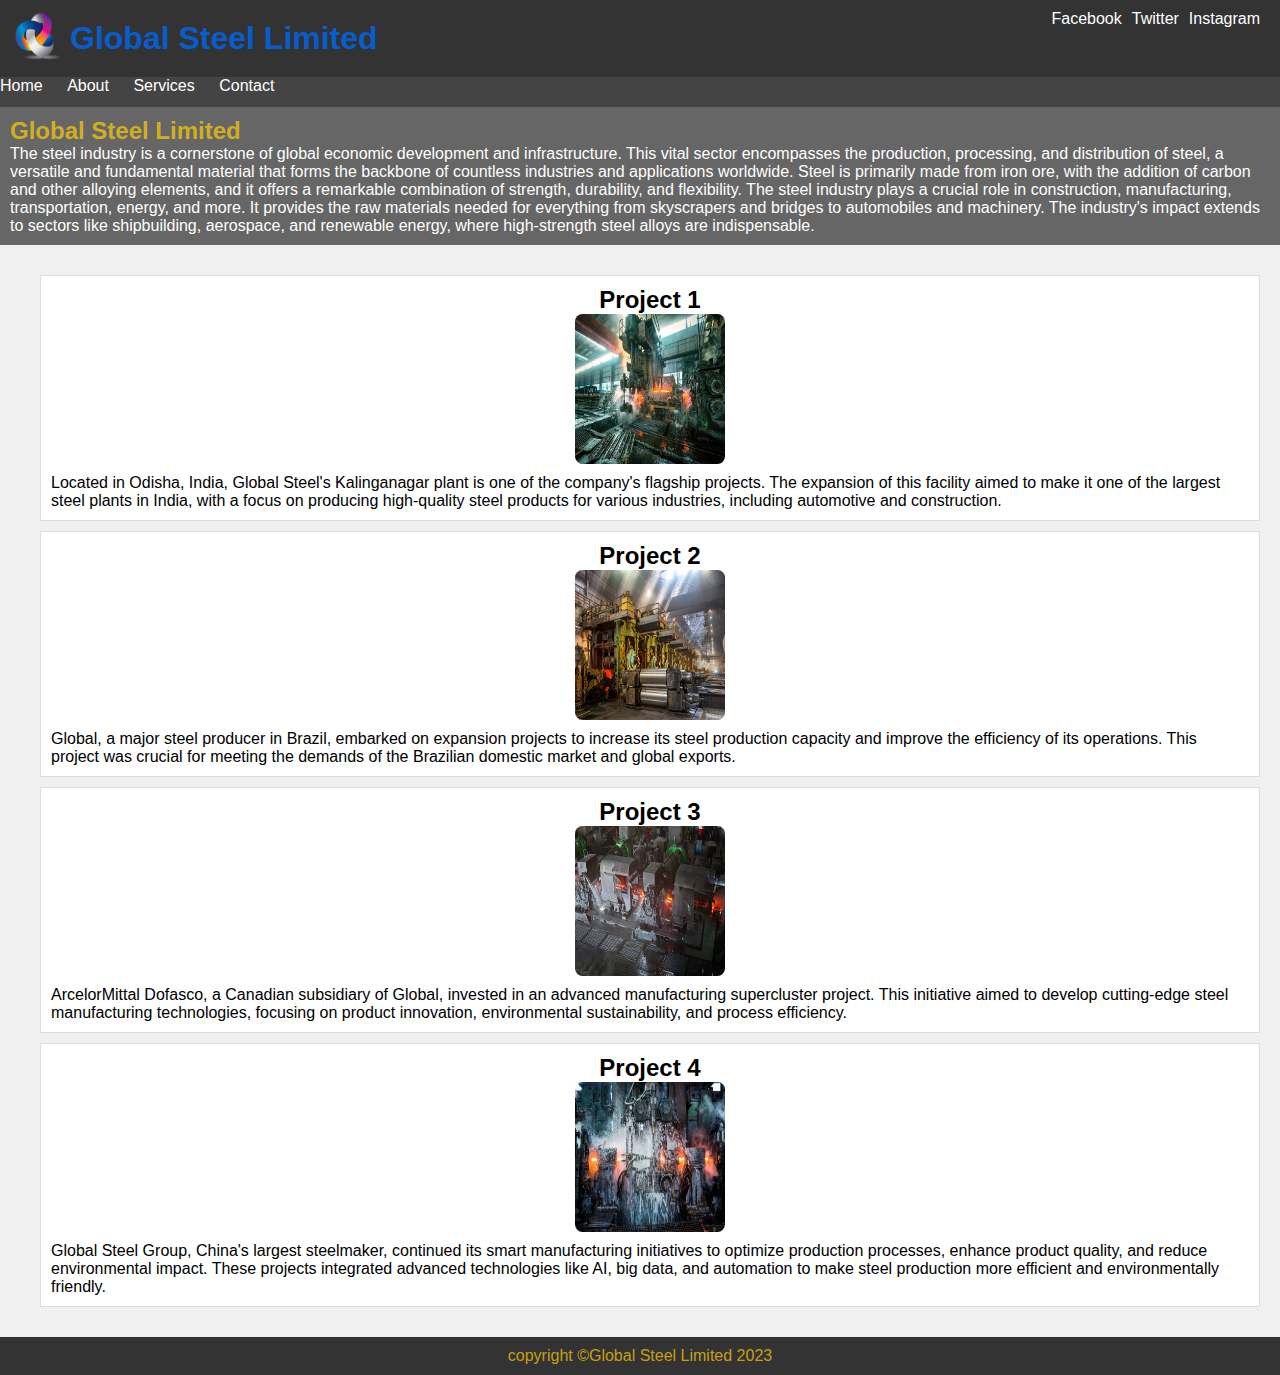
<file: HTMLCSS/Assignment-01/index.html>
<!DOCTYPE html>
<html>
<head>
    <title>Global Steel Limited</title>
    <link rel="stylesheet" href="style.css">
</head>
<body>
    <header >
        <div style="display: flex; color: #085dcd; font-family: 'Lucida Sans', 'Lucida Sans Regular', 'Lucida Grande', 'Lucida Sans Unicode', Geneva, Verdana, sans-serif;">
            <img src="./logo.png" alt="Image 1" height="50px" width="50px">
            <h1>Global Steel Limited</h1>
        </div>
        
        <ul class="social-links">
            <li><a href="#">Facebook</a></li>
            <li><a href="#">Twitter</a></li>
            <li><a href="#">Instagram</a></li>
        </ul>
    </header>

    <nav>
        <ul>
            <li><a href="#">Home</a></li>
            <li><a href="#">About</a></li>
            <li><a href="#">Services</a></li>
            <li><a href="#">Contact</a></li>
        </ul>
    </nav>

    <aside>
        <h2 style="color: #fbca05bd; font-family: 'Lucida Sans', 'Lucida Sans Regular', 'Lucida Grande', 'Lucida Sans Unicode', Geneva, Verdana, sans-serif;">Global Steel Limited</h2>
        <p>The steel industry is a cornerstone of global economic development and infrastructure. This vital sector encompasses the production, processing, and distribution of steel, a versatile and fundamental material that forms the backbone of countless industries and applications worldwide. Steel is primarily made from iron ore, with the addition of carbon and other alloying elements, and it offers a remarkable combination of strength, durability, and flexibility.
            The steel industry plays a crucial role in construction, manufacturing, transportation, energy, and more. It provides the raw materials needed for everything from skyscrapers and bridges to automobiles and machinery. The industry's impact extends to sectors like shipbuilding, aerospace, and renewable energy, where high-strength steel alloys are indispensable.
        </p>
    </aside>

    <main>
        <div class="box">
            <h2>Project 1</h2>
            <img src="./p1.jpg" width="150px" height="150px" alt="Image 2">
            <p>Located in Odisha, India, Global Steel's Kalinganagar plant is one of the company's flagship projects. The expansion of this facility aimed to make it one of the largest steel plants in India, with a focus on producing high-quality steel products for various industries, including automotive and construction.</p>
        </div>
        <div class="box">
            <h2>Project 2</h2>
            <img src="./p2.jpg" width="150px" height="150px" alt="Image 2">
            <p>Global, a major steel producer in Brazil, embarked on expansion projects to increase its steel production capacity and improve the efficiency of its operations. This project was crucial for meeting the demands of the Brazilian domestic market and global exports.</p>
        </div>
        <div class="box">
            <h2>Project 3</h2>
            <img src="./p5.jpg" width="150px" height="150px" alt="Image 2">
            <p>ArcelorMittal Dofasco, a Canadian subsidiary of Global, invested in an advanced manufacturing supercluster project. This initiative aimed to develop cutting-edge steel manufacturing technologies, focusing on product innovation, environmental sustainability, and process efficiency.</p>
        </div>
        <div class="box">
            <h2>Project 4</h2>
            <img src="p4.jpg" width="150px" height="150px" alt="Image 2">
            <p>Global Steel Group, China's largest steelmaker, continued its smart manufacturing initiatives to optimize production processes, enhance product quality, and reduce environmental impact. These projects integrated advanced technologies like AI, big data, and automation to make steel production more efficient and environmentally friendly.</p>
        </div>

    </main>

    <footer style="color: #fbca05bd; font-family: 'Lucida Sans', 'Lucida Sans Regular', 'Lucida Grande', 'Lucida Sans Unicode', Geneva, Verdana, sans-serif;">
            copyright &copy;Global Steel Limited
            <span>2023</span>
    </footer>
</body>
</html>
</file>
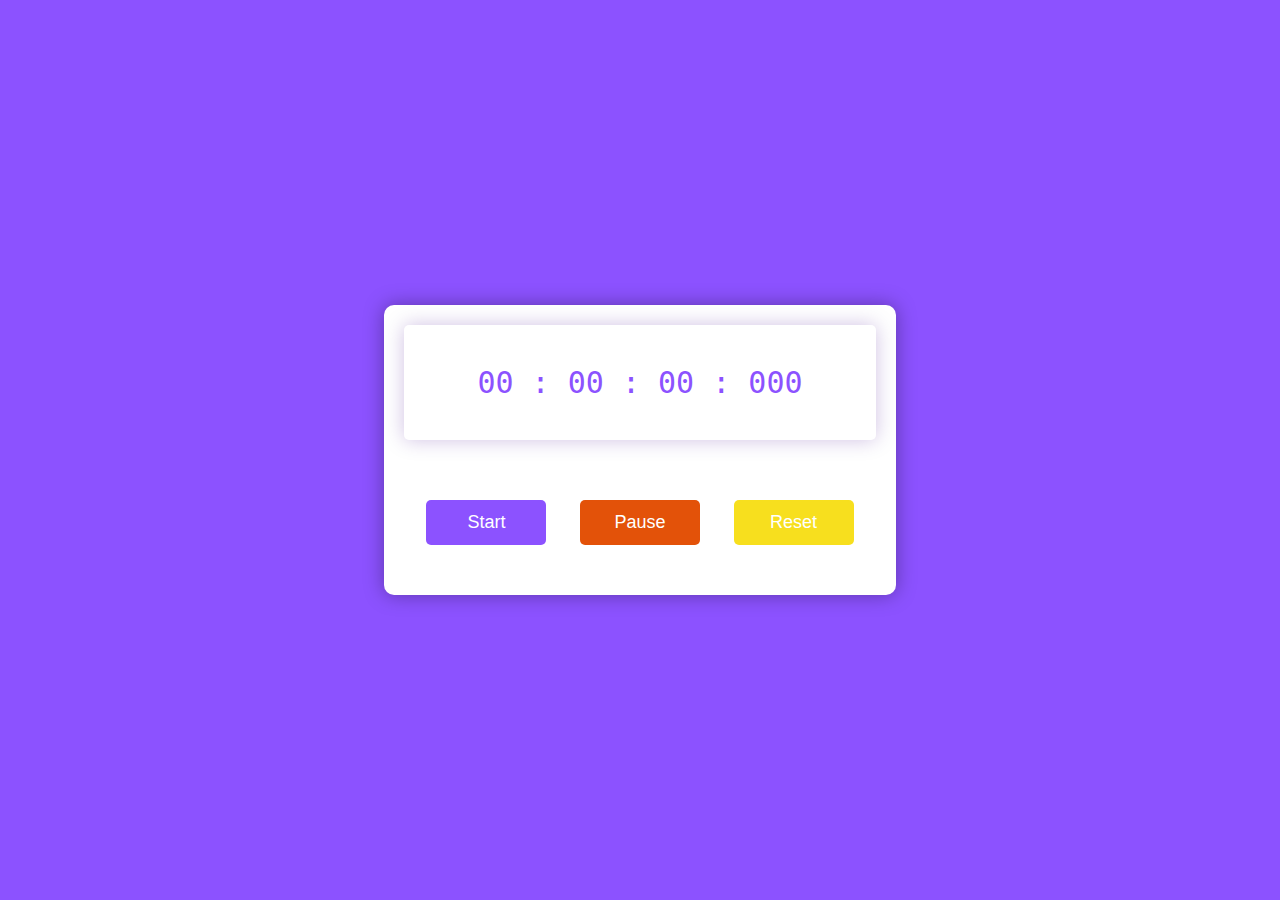
<file: HashedBitInnovations/JavaScript/Assignment-06/index.html>
<!DOCTYPE html>
<html lang="en">
<head>
    <meta charset="UTF-8">
    <meta http-equiv="X-UA-Compatible" content="IE=edge">
    <meta name="viewport" content="width=device-width, initial-scale=1.0">
    <title>Stopwatch</title>
    <link rel="stylesheet" href="style.css">
</head>
<body>
    <div class="container">
        <div class="timer-display">
            00 : 00 : 00 : 000
        </div>
        <div class="buttons">
            <button id="start-timer">Start</button>
            <button id="pause-timer">Pause</button>
            <button id="reset-timer">Reset</button>
        </div>
    </div>

    <script src="index.js"></script>
</body>
</html>
</file>
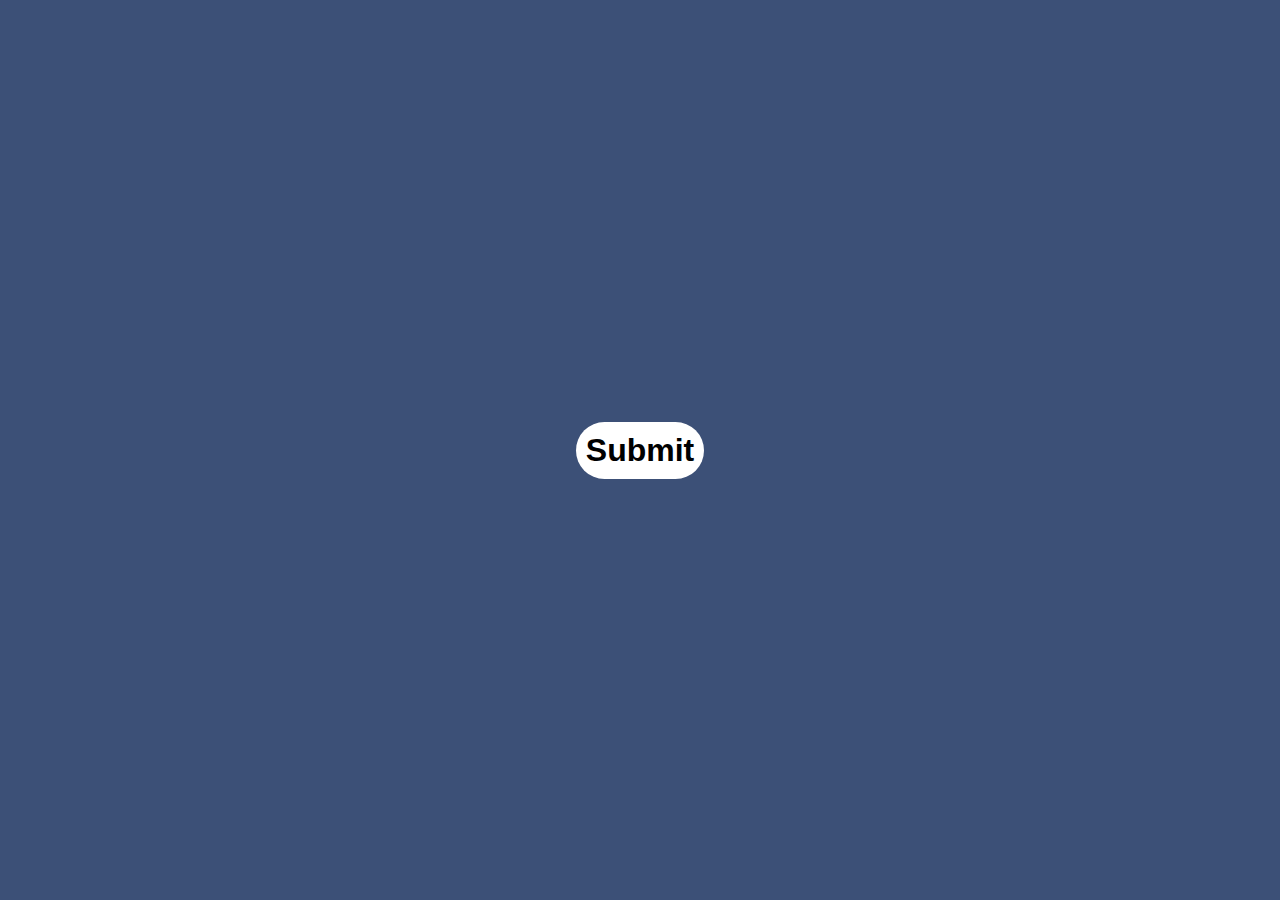
<file: HashedBitInnovations/JavaScript/Assignment-07/index.html>
<!DOCTYPE html>
<html lang="en">
<head>
    <meta charset="UTF-8">
    <meta name="viewport" content="width=device-width, initial-scale=1.0">
    <title>Model JS</title>
    <link rel="stylesheet" href="style.css">
</head>
<body>
    <div class="container">
            <button class="btn" type="submit " onclick="openPopup()">Submit</button>
            <div class="popup" id="popup">
                <img src="tick.png" alt="tick">
                <h2>Thank You Dost</h2>
                <p>Your details saved successfully ! Thank You Again!!</p>
                <button type="button" onclick="closePopup()">Okk</button>
            </div>
        </div>

<script src="index.js"></script>
</body>
</html>
</file>
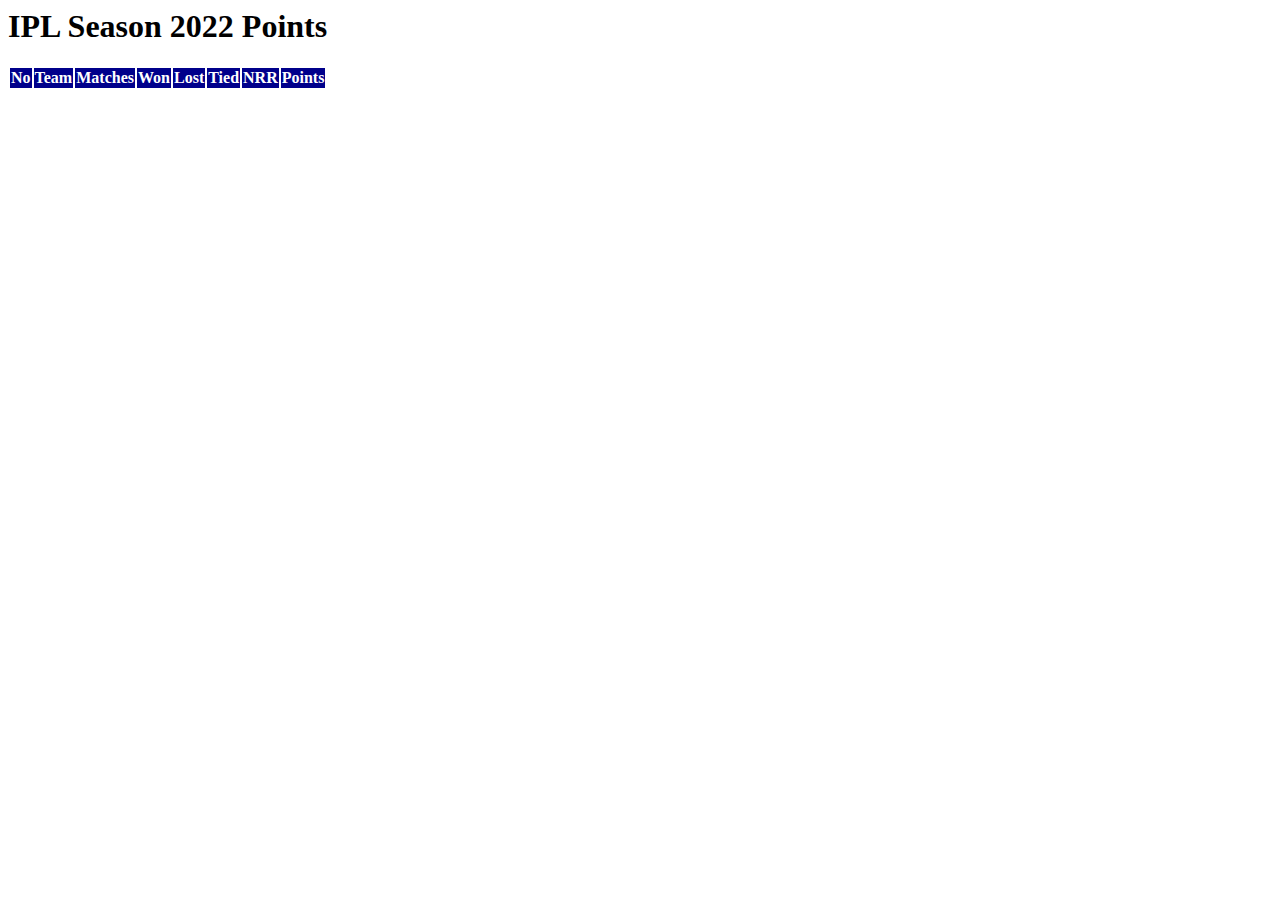
<file: HashedBitInnovations/JavaScript/Assignment-08/index.html>
<html lang="en">
  <head>
    <meta charset="UTF-8" />
    <meta http-equiv="X-UA-Compatible" content="IE=edge" />
    <meta name="viewport" content="width=device-width, initial-scale=1.0" />
    <link rel="stylesheet" href="style.css" />
    <title>IPL SEASON 2022</title>
  </head>
  <body>
    <h1 class="title">IPL Season 2022 Points</h1>
    <table id="iplTable">
      <thead>
        <tr>
          <th>No</th>
          <th>Team</th>
          <th>Matches</th>
          <th>Won</th>
          <th>Lost</th>
          <th>Tied</th>
          <th>NRR</th>
          <th>Points</th>
        </tr>
      </thead>
      <tbody>
        
      </tbody>
    </table>
    <script src="script.js"></script>
  </body>
</html>
</file>
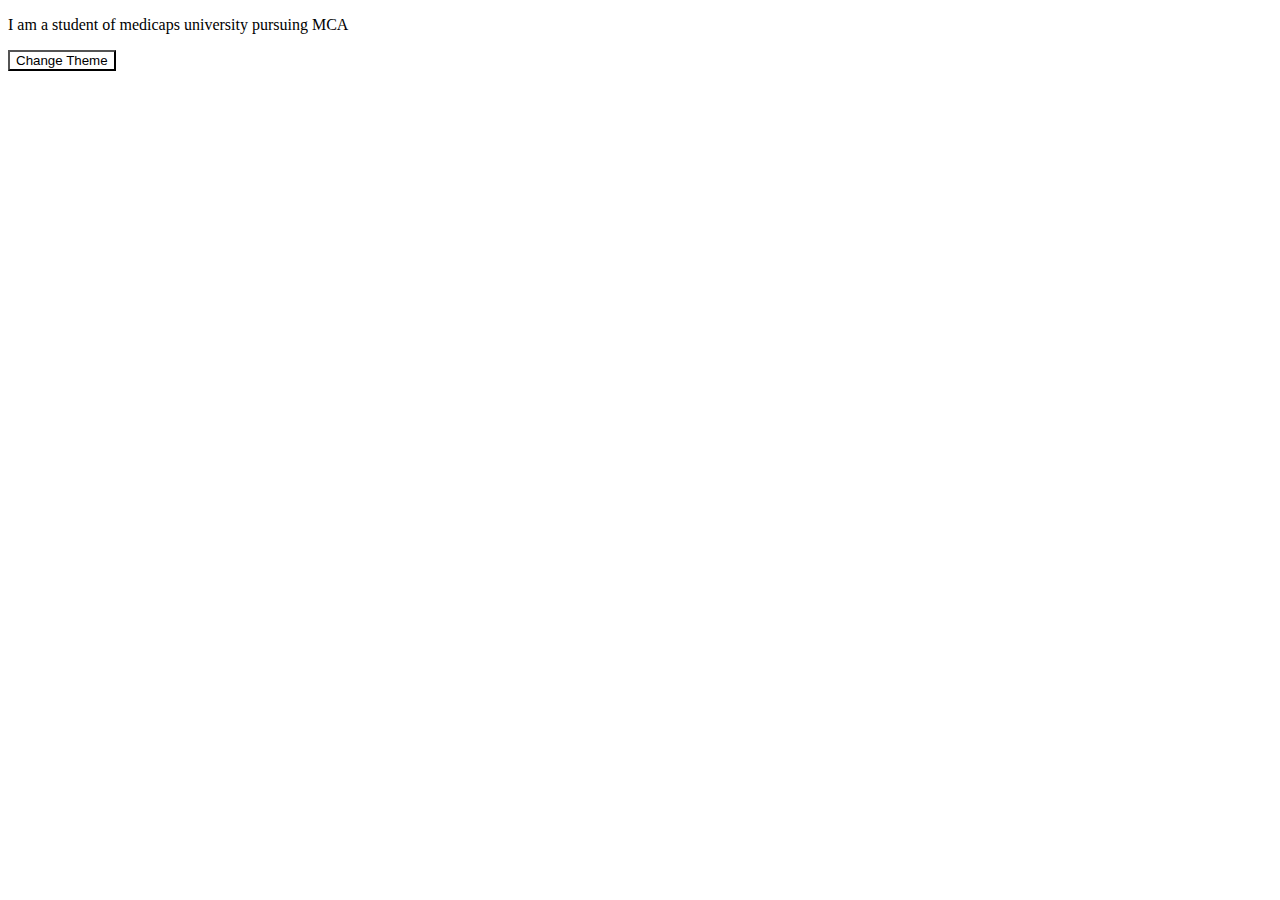
<file: HTMLCSS/Assignment-05/01_dark_theme/index.html>
<!DOCTYPE html>
<html lang="en">
<head>
    <meta charset="UTF-8">
    <meta name="viewport" content="width=device-width, initial-scale=1.0">
    <title>Theme store</title>
    <link rel="stylesheet" href="style.css">
</head>
<body>
     <div id="app" class="day">
        <p>I am a student of medicaps university pursuing MCA</p>
        <button class="button_day" onclick=swapTheme() id="swap">Change Theme</button>
     </div>
</body>
<script>
    function swapTheme(){
        let status=document.getElementById('app').classList.value;
        if(status=='day'){
        document.getElementById('app').classList.remove('day')
        document.getElementById('swap').classList.remove('button_day')
        document.getElementById('app').classList.add('night')
        document.getElementById('swap').classList.add('button_night')
        }
        else{
        document.getElementById('app').classList.remove('night')
        document.getElementById('swap').classList.remove('button_night')
        document.getElementById('app').classList.add('day')
        document.getElementById('swap').classList.add('button_day')
        }
        
    }
</script>
</html>
</file>
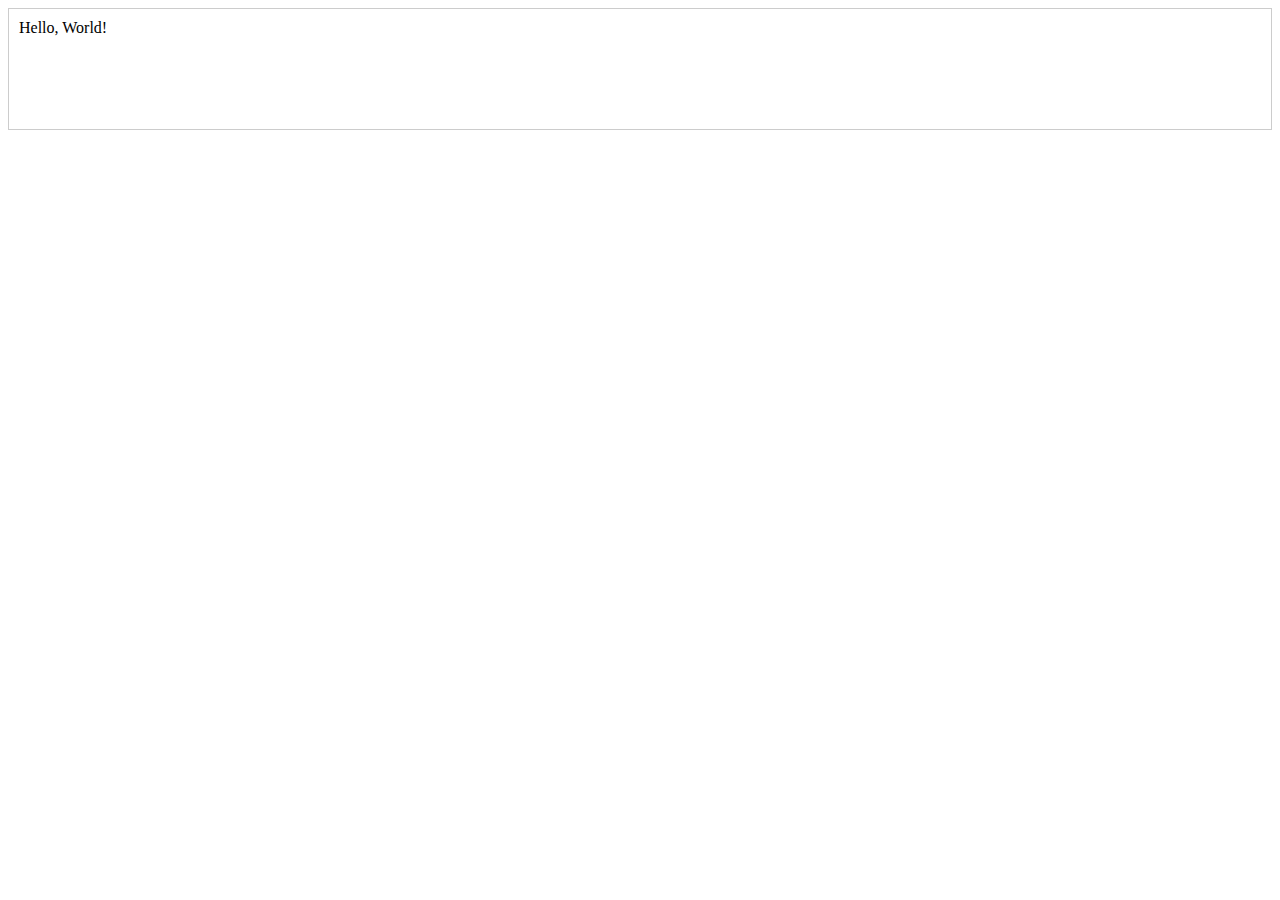
<file: HTMLCSS/Assignment-05/02_creating_div/index.html>
<!DOCTYPE html>
<html lang="en">
<head>
  <meta charset="UTF-8">
  <meta name="viewport" content="width=device-width, initial-scale=1.0">
  <style>
    #container {
      border: 1px solid #ccc;
      padding: 10px;
    }
  </style>
</head>
<body>

<div id="container"></div>

<script>
  function createDiv(width, height, text) {
    var newDiv = document.createElement('div');
    newDiv.style.width = width + 'px';
    newDiv.style.height = height + 'px';
    newDiv.textContent = text;

    // Append the new div to the #container div
    document.getElementById('container').appendChild(newDiv);
  }
  createDiv(200, 100, 'Hello, World!');
</script>

</body>
</html>
</file>
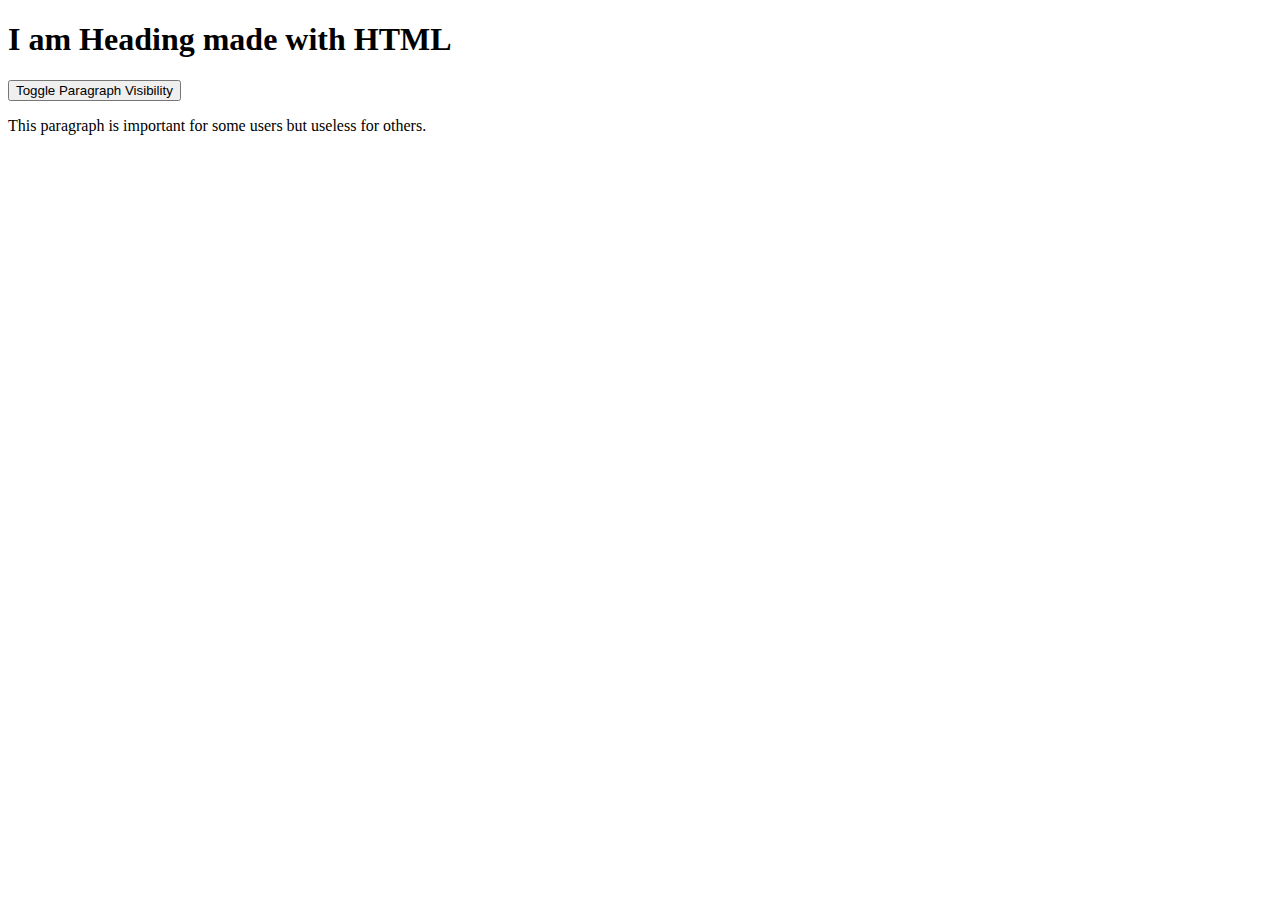
<file: HTMLCSS/Assignment-05/03_hide_show_pargraph/index.html>
<!DOCTYPE html>
<html lang="en">
<head>
  <meta charset="UTF-8">
  <meta name="viewport" content="width=device-width, initial-scale=1.0">
  <title>Toggle Paragraph Visibility</title>
</head>
<body>
  <h1>I am Heading made with HTML</h1>
  <button id="toggleButton">Toggle Paragraph Visibility</button>
  <p id="useless-paragraph">This paragraph is important for some users but useless for others.</p>

  <script>
    document.getElementById('toggleButton').addEventListener('click', function() {
      var paragraph = document.getElementById('useless-paragraph');
      paragraph.style.display = (paragraph.style.display === 'none' || paragraph.style.display === '') ? 'block' : 'none';
    });
  </script>

</body>
</html>
</file>
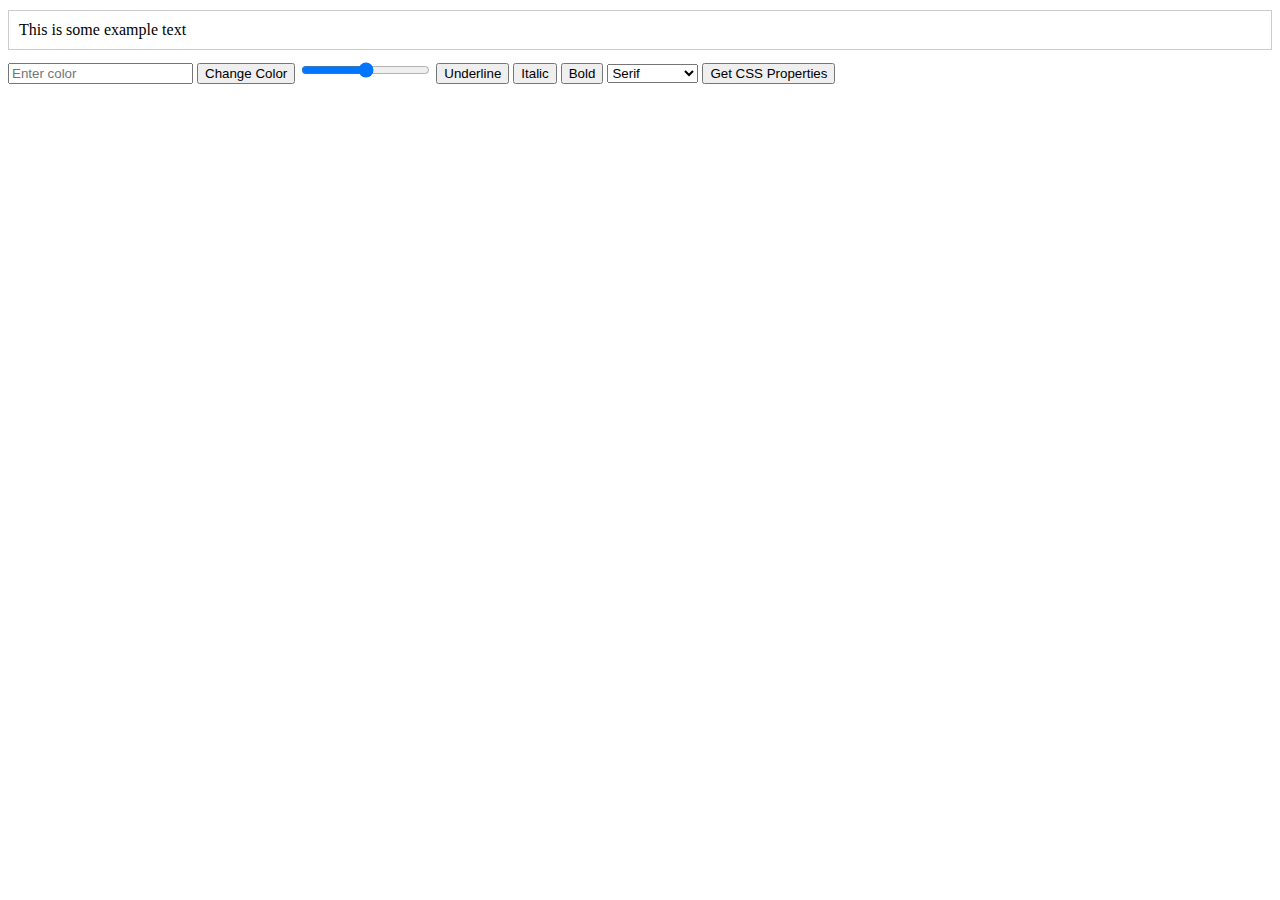
<file: HTMLCSS/Assignment-05/04_dynamic_css/index.html>
<!DOCTYPE html>
<html lang="en">
<head>
  <meta charset="UTF-8">
  <meta name="viewport" content="width=device-width, initial-scale=1.0">
  <style>
    .text-here {
      border: 1px solid #ccc;
      padding: 10px;
      margin: 10px 0;
    }
  </style>
</head>
<body>

<div id="text-container" class="text-here">This is some example text</div>
<input type="text" id="colorbox" placeholder="Enter color">
<button id="colorchange">Change Color</button>

<input type="range" id="fontsize" min="10" max="100" value="55">
<button class="stylebt" id="underline">Underline</button>
<button class="stylebt" id="italic">Italic</button>
<button class="stylebt" id="bold">Bold</button>

<select id="list">
  <option value="serif">Serif</option>
  <option value="sans-serif">Sans-Serif</option>
  <option value="monospace">Monospace</option>
  <option value="cursive">Cursive</option>
  <option value="fantasy">Fantasy</option>
</select>

<button id="getstyle">Get CSS Properties</button>
<p id="css-props"></p>

<script>
  var textContainer = document.getElementById('text-container');
  var colorBox = document.getElementById('colorbox');
  var colorChangeBtn = document.getElementById('colorchange');
  var fontSizeInput = document.getElementById('fontsize');
  var underlineBtn = document.getElementById('underline');
  var italicBtn = document.getElementById('italic');
  var boldBtn = document.getElementById('bold');
  var fontList = document.getElementById('list');
  var getStyleBtn = document.getElementById('getstyle');
  var cssPropsParagraph = document.getElementById('css-props');

  colorChangeBtn.addEventListener('click', function() {
    textContainer.style.color = colorBox.value;
  });

  fontSizeInput.addEventListener('input', function() {
    textContainer.style.fontSize = fontSizeInput.value + 'px';
  });

  underlineBtn.addEventListener('click', function() {
    toggleStyle('textDecoration', 'underline');
  });

  italicBtn.addEventListener('click', function() {
    toggleStyle('fontStyle', 'italic');
  });

  boldBtn.addEventListener('click', function() {
    toggleStyle('fontWeight', 'bold');
  });

  fontList.addEventListener('change', function() {
    textContainer.style.fontFamily = fontList.value;
  });

  getStyleBtn.addEventListener('click', function() {
    var styles = window.getComputedStyle(textContainer);
    var cssText = '';

    for (var i = 0; i < styles.length; i++) {
      var propName = styles[i];
      var propValue = styles.getPropertyValue(propName);
      cssText += propName + ': ' + propValue + '; ';
    }

    cssPropsParagraph.textContent = cssText;
  });

  function toggleStyle(styleName, value) {
    var currentStyle = textContainer.style[styleName];
    textContainer.style[styleName] = currentStyle === value ? 'normal' : value;
  }
</script>

</body>
</html>
</file>
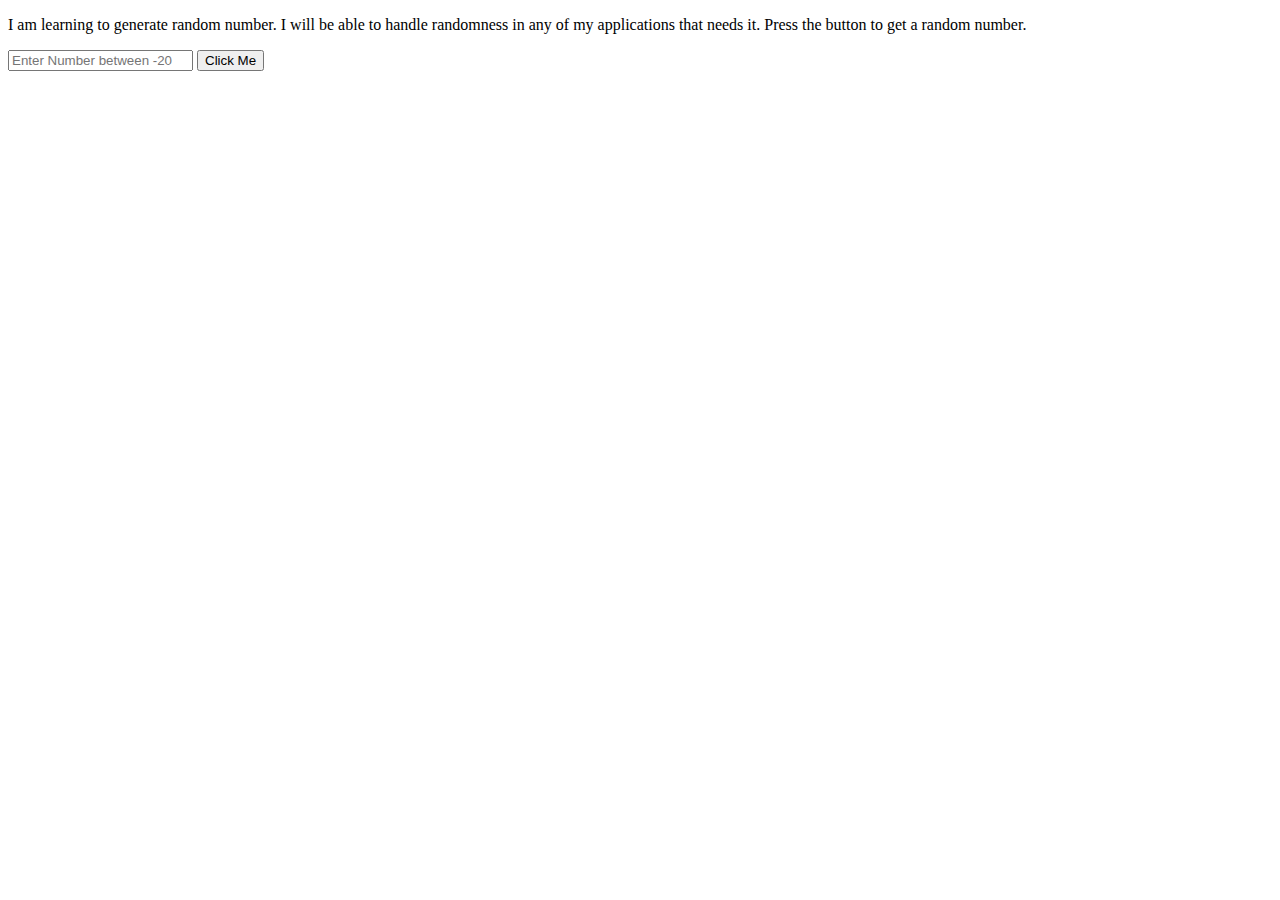
<file: HashedBitInnovations/JavaScript/Assignment-05/HotColdGame/index.html>
<!DOCTYPE html>
<html lang="en">
<head>
    <meta charset="UTF-8">
    <meta name="viewport" content="width=device-width, initial-scale=1.0">
    <title>Hot & Cold Game</title>
</head>
<body>
    <p id="main">I am learning to generate random number. I will be able to handle randomness in any of my applications that needs it. Press the button to get a random number.
    </p>
    <input type="number" placeholder="Enter Number between -20 to 20" id="userInput">
    <button id="btn" onclick="displayRandomNumber()">Click Me</button>
    <br>
    <p id="num"></p>
</body>
<script>
    function displayRandomNumber(){
    let randomNumber = Math.floor(Math.random() * (41)) - 20;
    console.log(randomNumber)
    let userGuesNumber=document.getElementById('userInput').value;
    console.log(userGuesNumber)
    const difference = Math.abs(randomNumber - userGuesNumber);
      if (difference === 0) {
        displayResult("Congratulations! You guessed the correct number!");
      } else if (difference <= 10) {
        displayResult("Hot");
      } else {
        displayResult("Cold");
      }
    
}
function displayResult(message) {
      document.getElementById("num").innerText = message;
    }
</script>
</html>
</file>
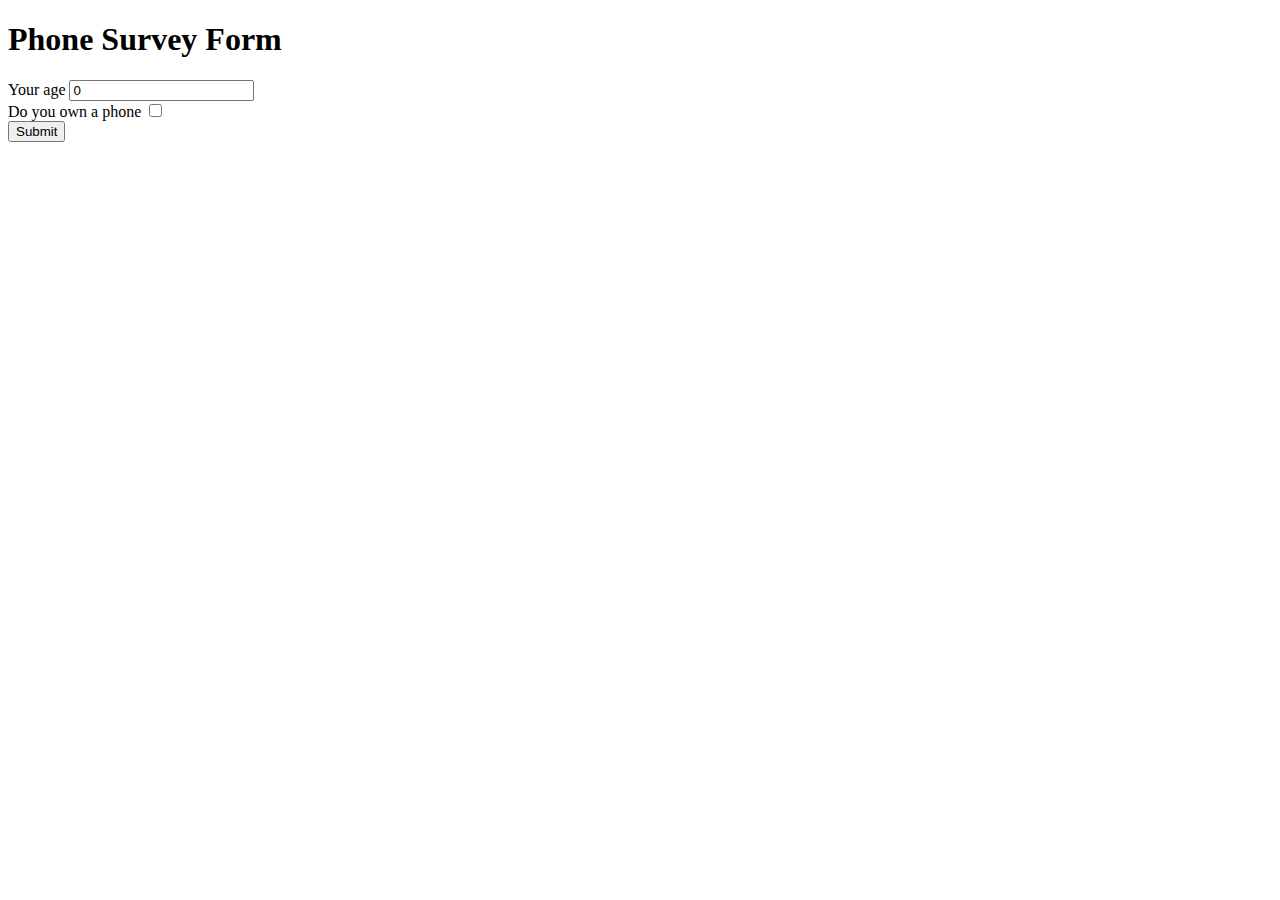
<file: HashedBitInnovations/JavaScript/Assignment-05/SurveyForm/index.html>
<!DOCTYPE html>
<html lang="en">
<head>
    <meta charset="UTF-8">
    <meta name="viewport" content="width=device-width, initial-scale=1.0">
    <title>Document</title>
</head>
<body>
    <h1>Phone Survey Form</h1>
    <form onsubmit="handleSubmit(event)">
        <label for="age">Your age</label>
        <input type="number" id="q_age" min="0" oninput="ageChange(event)" value="0">
        <br>
        <label for="q_owns_phone">Do you own a phone</label>
        <input type="checkbox" id="q_owns_phone" onc="handleCheck()">
        <br>

        <!-- <button type="submit" id="submitbutton">Submit</button> -->
        <button type="submit" id="submit">Submit</button>
    </form>
    <div id="errors-holder"></div>
    <div id="result-holder"></div>
    <script src="index.js" ></script>
</body>
</html>
</file>
<file: HTMLCSS/Assignment-01/style.css>
body,
h1,
h2,
p,
ul,
li {
  margin: 0;
  padding: 0;
}

body {
  font-family: Arial, sans-serif;
  background-color: #f0f0f0;
}

/* Header styles */
header {
  background-color: #333;
  color: #fff;
  padding: 10px;
  display: flex;
  justify-content: space-between;
}

header h1 {
  margin: 0;
  padding: 10px;
}

.social-links {
  list-style: none;
  padding: 0;
  margin: 0;
  display: flex;
}

.social-links li {
  margin-right: 10px;
}

.social-links a {
  color: #fff;
  text-decoration: none;
}
/* Menubar styles */
nav {
  background-color: #444;
  height: 30px;
}

nav ul {
  list-style: none;
  margin: 0;
  padding: 0;
}

nav li {
  display: inline;
  margin-right: 20px;
}

nav a {
  color: #fff;
  text-decoration: none;
}
a:hover {
  color: #085dcd;
}

/* Sidebar styles */
aside {
  background-color: #666;
  color: #fff;
  padding: 10px;
}

/* Main content styles */
main {
  padding: 20px;
}
main img {
  border-radius: 5%;
}
header ul :hover {
  color: #085dcd;
}

/* Box styles */
.box {
  background-color: #fff;
  border: 1px solid #ddd;
  padding: 10px;
  /* margin-top: 10px; */
  margin: 10px 0;
  display: flex;
  flex-direction: column;
  align-items: center;
  margin-left: 20px;
}

.box img {
  max-width: 100%;
  margin-bottom: 10px;
}

/* Footer styles */
footer {
  background-color: #333;
  color: #fff;
  text-align: center;
  padding: 10px;
}
</file>
<file: HashedBitInnovations/JavaScript/Assignment-06/style.css>
*,
*:before,
*:after {
  padding: 0;
  margin: 0;
  box-sizing: border-box;
}

body {
  background: #8c52ff;
}

.container {
  background-color: #fff;
  width: 40%;
  min-width: 500px;
  position: absolute;
  transform: translate(-50%, -50%);
  top: 50%;
  left: 50%;
  padding: 20px 0;
  padding-bottom: 50px;
  border-radius: 10px;
  box-shadow: 0 0 20px rgba(0, 0, 0, 0.338);
}

.timer-display {
  position: relative;
  width: 92%;
  background: #fff;
  left: 4%;
  font-family: "Roboto mono", monospace;
  color: #8c52ff;
  font-size: 30px;
  padding: 40px;
  display: flex;
  align-items: center;
  justify-content: space-around;
  border-radius: 5px;
  box-shadow: 0 0 20px rgba(65, 5, 145, 0.25);
}

.buttons {
  width: 90%;
  margin: 60px auto 0 auto;
  display: flex;
  justify-content: space-around;
}

.buttons button {
  width: 120px;
  height: 45px;
  background-color: #8c52ff;
  color: #fff;
  border: none;
  font-family: "Poppins", sans-serif;
  font-size: 18px;
  border-radius: 5px;
  cursor: pointer;
  outline: none;
}

.buttons button:nth-last-child(2) {
  background-color: #e35209;
}

.buttons button:nth-last-child(1) {
  background-color: #f7df1e;
}

.buttons button:hover {
  box-shadow: 0 0 20px rgba(0, 0, 0, 0.25);
}
</file>
<file: HashedBitInnovations/JavaScript/Assignment-07/style.css>
* {
  margin: 0;
  padding: 0;
  font-family: "Poppins", sans-serif;
  box-sizing: border-box;
}
.container {
  width: 100%;
  height: 100vh;
  display: flex;
  align-items: center;
  justify-content: center;
  background: #3c5077;
}

.btn {
  padding: 10px;
  background: #fff;
  border: 0;
  outline: none;
  cursor: pointer;
  font-size: 32px;
  font-weight: 600;
  border-radius: 30px;
}
.popup {
  padding: 0, 30px, 30px;
  width: 400px;
  height: 220px;
  background: #fff;
  position: absolute;
  top: 0;
  left: 50%;
  transform: translate(-50%, -50%) scale(0.1);
  text-align: center;
  color: #333;
  border-radius: 6px;
  visibility: hidden;
  transition: transform 0.4s, top 0.4s;
}
.open-popup {
  visibility: visible;
  top: 50%;
  transform: translate(-50%, -50%) scale(1);
}
.popup img {
  width: 100px;
  margin-top: -50px;
  border-radius: 50%;
  box-shadow: 0, 2px, 5px rgba(0, 0, 0, 0.2);
}
.popup h2 {
  font-size: 38px;
  font-weight: 500;
  margin: 30px, 0, 10px;
}
.popup button {
  width: 80%;
  margin-top: 50px;
  padding: 5px;
  color: #fff;
  background: #6fd649;
  font-size: 18px;
  outline: none;
  border: 0;
  box-shadow: 0, 2px, 5px rgba(0, 0, 0, 0.2);
  border-radius: 4px;
  cursor: pointer;
}
</file>
<file: HashedBitInnovations/JavaScript/Assignment-08/style.css>
/* css code goes here */
thead th {
  background-color: #00008b;
  color: #ffffff;
}

td:nth-child(1) {
  background-color: #f2f2f2;
}

td:nth-child(8) {
  background-color: #d1d1d1;
}

td {
  border: solid 1px #dddddd;
}
</file>
<file: HTMLCSS/Assignment-05/01_dark_theme/style.css>
.day {
  background-color: white;
  color: black;
}
.button_day {
  background-color: white;
  color: black;
}
.night {
  background-color: black;
  color: white;
}
.button_night {
  background-color: black;
  color: white;
}
html.body {
  margin: 0;
  height: 100%;
}
#app {
  height: 100%;
}
</file>
